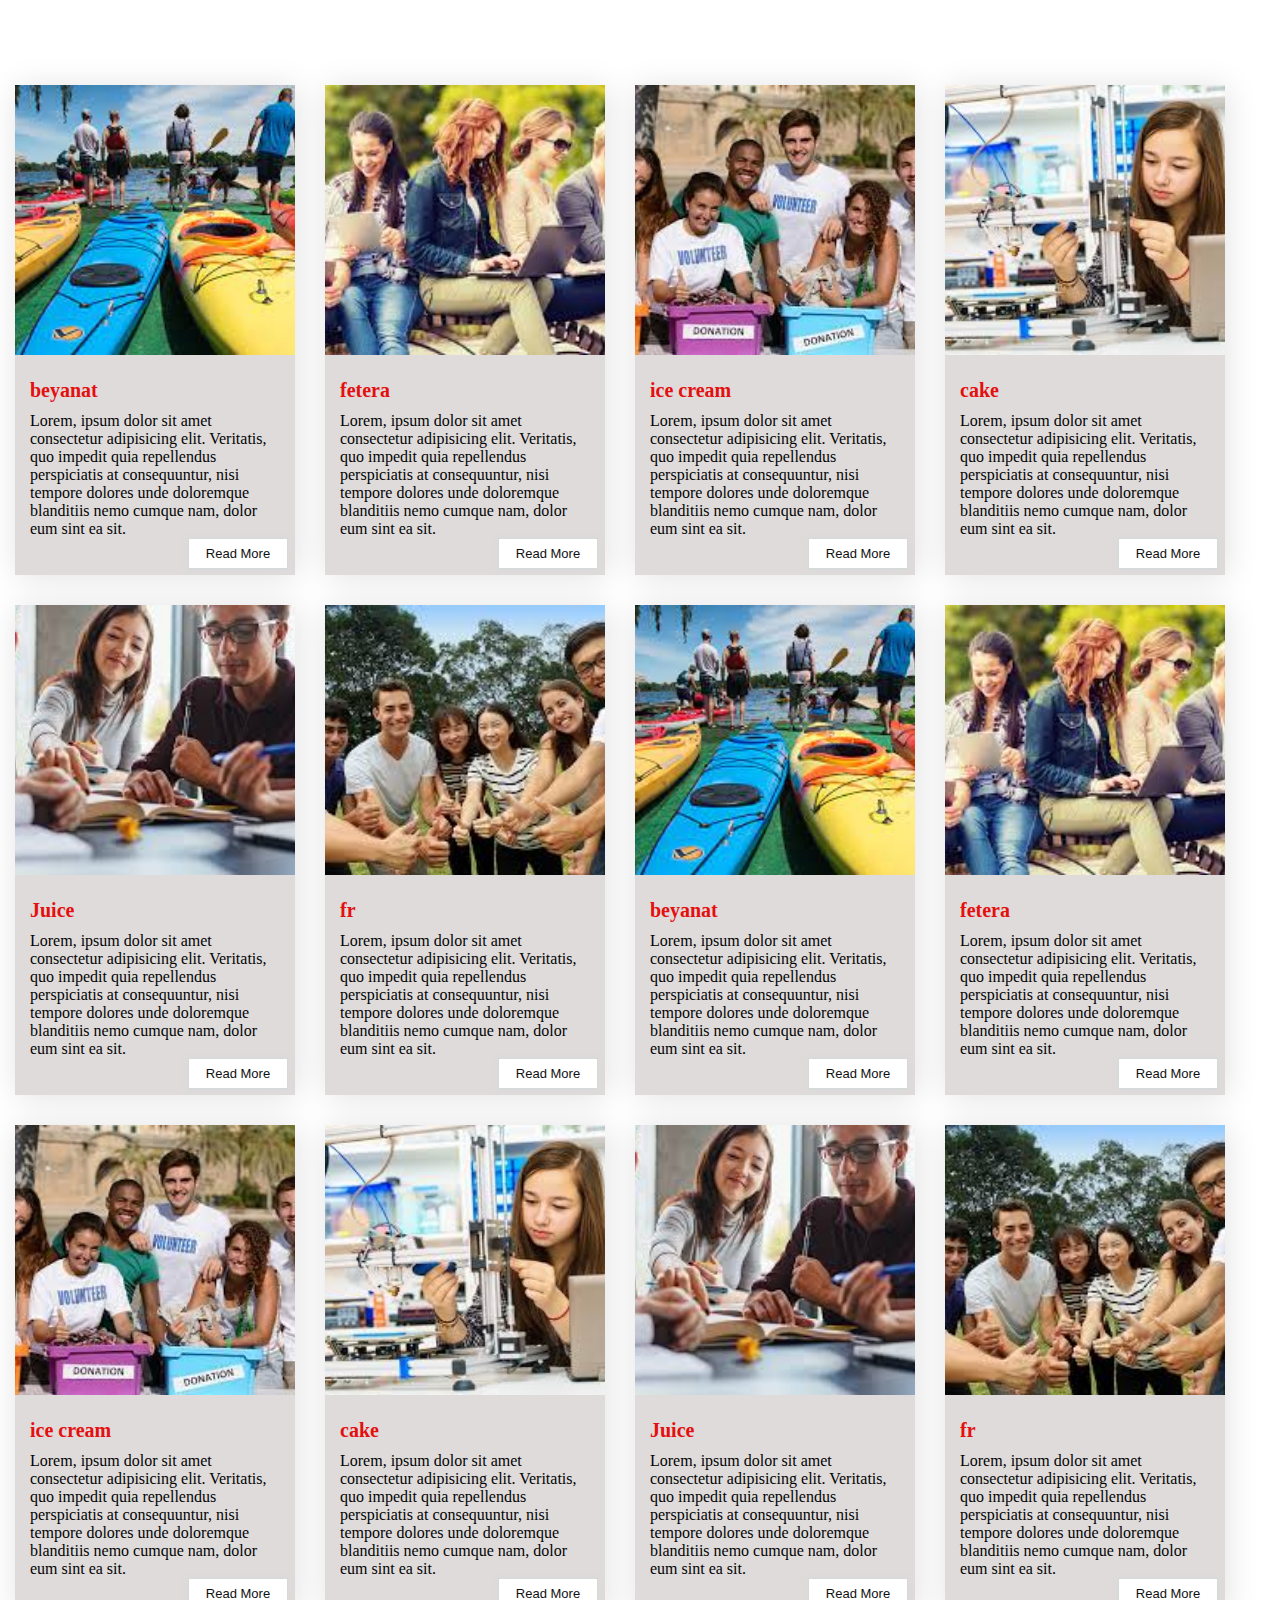
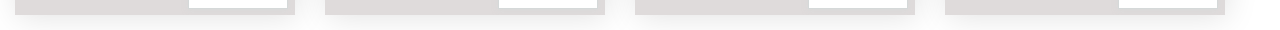
<file: index.html>
<!DOCTYPE html>
<html lang="en">
  <head>
    <meta charset="UTF-8" />
    <meta http-equiv="X-UA-Compatible" content="IE=edge" />
    <meta name="viewport" content="width=device-width, initial-scale=1.0" />
    <title>blog</title>
    <link rel="stylesheet" href="style.css" />
  </head>
  <body>
    <div class="container">
      <div class="box">
        <div class="imgBox">
          <img src="/img/download (1).jfif" />
        </div>
        <div class="details">
          <div class="content">
            <h2>beyanat</h2>
            <p>
              Lorem, ipsum dolor sit amet consectetur adipisicing elit.
              Veritatis, quo impedit quia repellendus perspiciatis at
              consequuntur, nisi tempore dolores unde doloremque blanditiis nemo
              cumque nam, dolor eum sint ea sit.
            </p>
            <button class="btn" role="button">Read More</button>
          </div>
        </div>
      </div>
      <div class="box">
        <div class="imgBox">
          <img src="/img/download (2).jfif" />
        </div>
        <div class="details">
          <div class="content">
            <h2>fetera</h2>
            <p>
              Lorem, ipsum dolor sit amet consectetur adipisicing elit.
              Veritatis, quo impedit quia repellendus perspiciatis at
              consequuntur, nisi tempore dolores unde doloremque blanditiis nemo
              cumque nam, dolor eum sint ea sit.
            </p>
            <button class="btn" role="button">Read More</button>
          </div>
        </div>
      </div>
      <div class="box">
        <div class="imgBox">
          <img src="/img/download.jfif" />
        </div>
        <div class="details">
          <div class="content">
            <h2>ice cream</h2>
            <p>
              Lorem, ipsum dolor sit amet consectetur adipisicing elit.
              Veritatis, quo impedit quia repellendus perspiciatis at
              consequuntur, nisi tempore dolores unde doloremque blanditiis nemo
              cumque nam, dolor eum sint ea sit.
            </p>
            <button class="btn" role="button">Read More</button>
          </div>
        </div>
      </div>
      <div class="box">
        <div class="imgBox">
          <img src="/img/images (1).jfif" />
        </div>
        <div class="details">
          <div class="content">
            <h2>cake</h2>
            <p>
              Lorem, ipsum dolor sit amet consectetur adipisicing elit.
              Veritatis, quo impedit quia repellendus perspiciatis at
              consequuntur, nisi tempore dolores unde doloremque blanditiis nemo
              cumque nam, dolor eum sint ea sit.
            </p>
            <button class="btn" role="button">Read More</button>
          </div>
        </div>
      </div>
      <div class="box">
        <div class="imgBox">
          <img src="/img/images (2).jfif" />
        </div>
        <div class="details">
          <div class="content">
            <h2>Juice</h2>
            <p>
              Lorem, ipsum dolor sit amet consectetur adipisicing elit.
              Veritatis, quo impedit quia repellendus perspiciatis at
              consequuntur, nisi tempore dolores unde doloremque blanditiis nemo
              cumque nam, dolor eum sint ea sit.
            </p>
            <button class="btn" role="button">Read More</button>
          </div>
        </div>
      </div>
      <div class="box">
        <div class="imgBox">
          <img src="/img/images.jfif" />
        </div>
        <div class="details">
          <div class="content">
            <h2>fr</h2>
            <p>
              Lorem, ipsum dolor sit amet consectetur adipisicing elit.
              Veritatis, quo impedit quia repellendus perspiciatis at
              consequuntur, nisi tempore dolores unde doloremque blanditiis nemo
              cumque nam, dolor eum sint ea sit.
            </p>
            <button class="btn" role="button">Read More</button>
          </div>
        </div>
      </div>
      <div class="box">
        <div class="imgBox">
          <img src="/img/download (1).jfif" />
        </div>
        <div class="details">
          <div class="content">
            <h2>beyanat</h2>
            <p>
              Lorem, ipsum dolor sit amet consectetur adipisicing elit.
              Veritatis, quo impedit quia repellendus perspiciatis at
              consequuntur, nisi tempore dolores unde doloremque blanditiis nemo
              cumque nam, dolor eum sint ea sit.
            </p>
            <button class="btn" role="button">Read More</button>
          </div>
        </div>
      </div>
      <div class="box">
        <div class="imgBox">
          <img src="/img/download (2).jfif" />
        </div>
        <div class="details">
          <div class="content">
            <h2>fetera</h2>
            <p>
              Lorem, ipsum dolor sit amet consectetur adipisicing elit.
              Veritatis, quo impedit quia repellendus perspiciatis at
              consequuntur, nisi tempore dolores unde doloremque blanditiis nemo
              cumque nam, dolor eum sint ea sit.
            </p>
            <button class="btn" role="button">Read More</button>
          </div>
        </div>
      </div>
      <div class="box">
        <div class="imgBox">
          <img src="/img/download.jfif" />
        </div>
        <div class="details">
          <div class="content">
            <h2>ice cream</h2>
            <p>
              Lorem, ipsum dolor sit amet consectetur adipisicing elit.
              Veritatis, quo impedit quia repellendus perspiciatis at
              consequuntur, nisi tempore dolores unde doloremque blanditiis nemo
              cumque nam, dolor eum sint ea sit.
            </p>
            <button class="btn" role="button">Read More</button>
          </div>
        </div>
      </div>
      <div class="box">
        <div class="imgBox">
          <img src="/img/images (1).jfif" />
        </div>
        <div class="details">
          <div class="content">
            <h2>cake</h2>
            <p>
              Lorem, ipsum dolor sit amet consectetur adipisicing elit.
              Veritatis, quo impedit quia repellendus perspiciatis at
              consequuntur, nisi tempore dolores unde doloremque blanditiis nemo
              cumque nam, dolor eum sint ea sit.
            </p>
            <button class="btn" role="button">Read More</button>
          </div>
        </div>
      </div>
      <div class="box">
        <div class="imgBox">
          <img src="/img/images (2).jfif" />
        </div>
        <div class="details">
          <div class="content">
            <h2>Juice</h2>
            <p>
              Lorem, ipsum dolor sit amet consectetur adipisicing elit.
              Veritatis, quo impedit quia repellendus perspiciatis at
              consequuntur, nisi tempore dolores unde doloremque blanditiis nemo
              cumque nam, dolor eum sint ea sit.
            </p>
            <button class="btn" role="button">Read More</button>
          </div>
        </div>
      </div>
      <div class="box">
        <div class="imgBox">
          <img src="/img/images.jfif" />
        </div>
        <div class="details">
          <div class="content">
            <h2>fr</h2>
            <p>
              Lorem, ipsum dolor sit amet consectetur adipisicing elit.
              Veritatis, quo impedit quia repellendus perspiciatis at
              consequuntur, nisi tempore dolores unde doloremque blanditiis nemo
              cumque nam, dolor eum sint ea sit.
            </p>
            <button class="btn" role="button">Read More</button>
          </div>
        </div>
      </div>
    </div>
  </body>
</html>
</file>
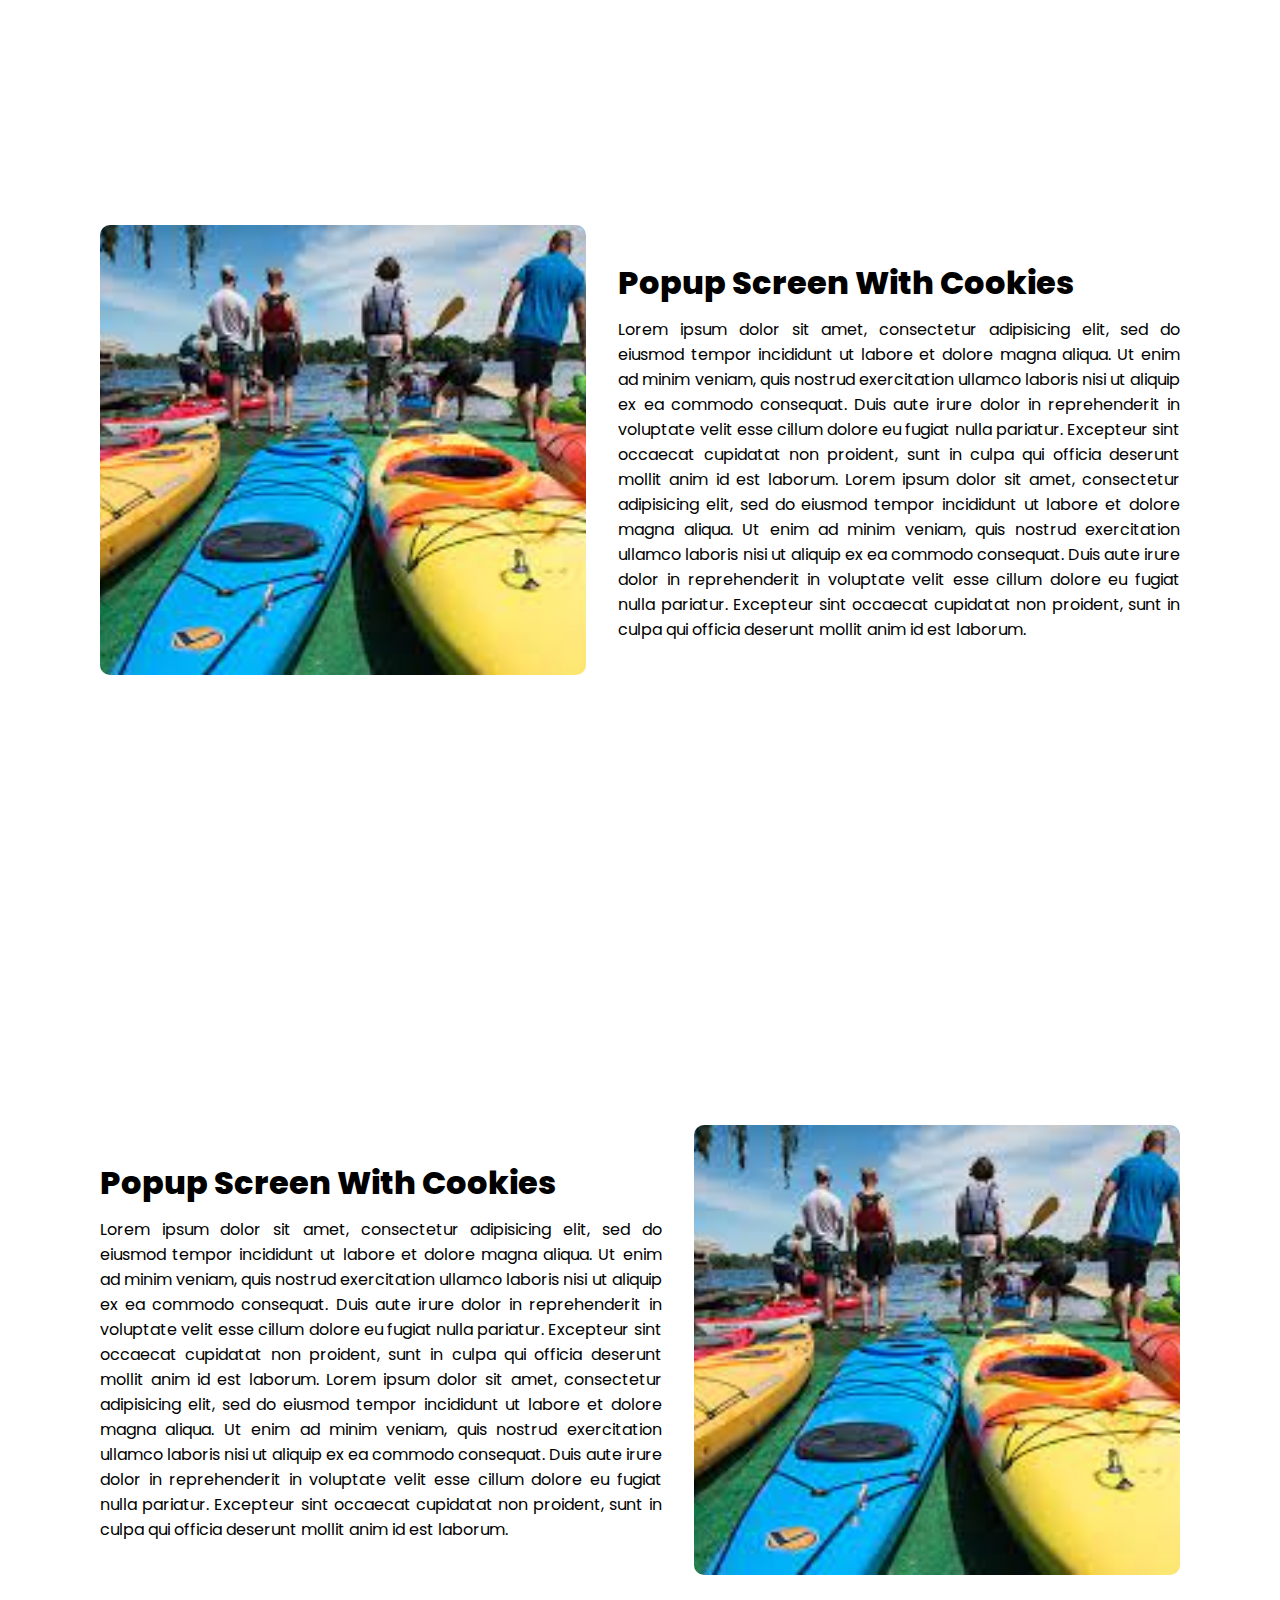
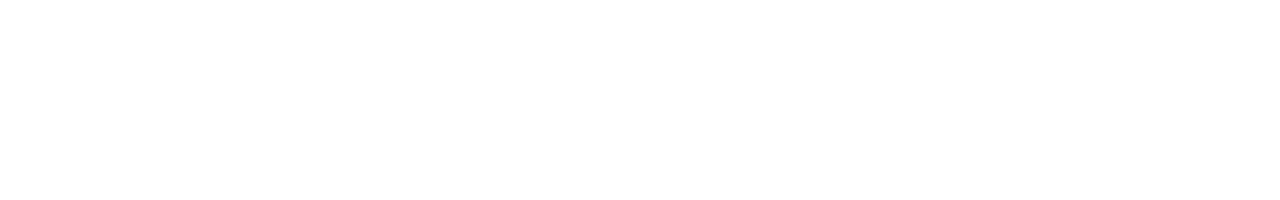
<file: blogfor.html>
<!DOCTYPE html>
<html lang="en">
<head>
    <meta charset="UTF-8">
    <meta http-equiv="X-UA-Compatible" content="IE=edge">
    <meta name="viewport" content="width=device-width, initial-scale=1.0">
    <title>blog</title>
    <link rel="stylesheet" href="blogfor.css">
</head>
<body>
    
      <section class="home">
        <div class="image">
          <img src="img/download (1).jfif" alt="">
        </div>
        <div class="info">
          <h2>Popup Screen With Cookies</h2>
          <p>Lorem ipsum dolor sit amet, consectetur adipisicing elit, sed do eiusmod tempor incididunt ut labore et dolore magna aliqua. Ut enim ad minim veniam, quis nostrud exercitation ullamco laboris nisi ut aliquip ex ea commodo consequat. Duis aute irure dolor in reprehenderit in voluptate velit esse cillum dolore eu fugiat nulla pariatur. Excepteur sint occaecat cupidatat non proident, sunt in culpa qui officia deserunt mollit anim id est laborum. Lorem ipsum dolor sit amet, consectetur adipisicing elit, sed do eiusmod tempor incididunt ut labore et dolore magna aliqua. Ut enim ad minim veniam, quis nostrud exercitation ullamco laboris nisi ut aliquip ex ea commodo consequat. Duis aute irure dolor in reprehenderit in voluptate velit esse cillum dolore eu fugiat nulla pariatur. Excepteur sint occaecat cupidatat non proident, sunt in culpa qui officia deserunt mollit anim id est laborum.</p>
        </div>

       
      </section>
      <section class="home1">
        <div class="info">
            <h2>Popup Screen With Cookies</h2>
            <p>Lorem ipsum dolor sit amet, consectetur adipisicing elit, sed do eiusmod tempor incididunt ut labore et dolore magna aliqua. Ut enim ad minim veniam, quis nostrud exercitation ullamco laboris nisi ut aliquip ex ea commodo consequat. Duis aute irure dolor in reprehenderit in voluptate velit esse cillum dolore eu fugiat nulla pariatur. Excepteur sint occaecat cupidatat non proident, sunt in culpa qui officia deserunt mollit anim id est laborum. Lorem ipsum dolor sit amet, consectetur adipisicing elit, sed do eiusmod tempor incididunt ut labore et dolore magna aliqua. Ut enim ad minim veniam, quis nostrud exercitation ullamco laboris nisi ut aliquip ex ea commodo consequat. Duis aute irure dolor in reprehenderit in voluptate velit esse cillum dolore eu fugiat nulla pariatur. Excepteur sint occaecat cupidatat non proident, sunt in culpa qui officia deserunt mollit anim id est laborum.</p>
          </div>
          <div class="image">
            <img src="img/download (1).jfif" alt="">
          </div>
      </section>
    </body>
</html>
</file>
<file: style.css>
:root {
    --active-color: #ffee93;
    --link-text-color: #f1faee;
    --menu-background-color: #1d3557;
    --active-background-color: #132238;
  }
  body {
    margin: 0;
    padding: 0;
    background: #ffffff;
  }
  .container {
    width: 1280px;
    margin: 70px auto 0;
    display: flex;
    flex-direction: row;
    flex-wrap: wrap;
  }
  .container .box {
    position: relative;
    width: 280px;
    box-shadow: 2px 2px 30px rgba(0, 0, 0, 0.116);
    overflow: hidden;
    height: 490px;
    background: #dbd6d6e1;
    margin: 15px;
    box-sizing: border-box;
    display: inline-block;
  }
  .container .box .imgBox {
    position: relative;
    overflow: hidden;
  }
  .container .box .imgBox img {
    max-width: 100%;
    height: 270px;
  
    transition: transform 2s;
          object-fit: cover;
          box-sizing:border-box;	
  }
  .container .box:hover .imgBox img {
    transform: scale(1.2);
  }
  
  .container .box .details .content {
    position: absolute;
    top: 57%;
  
    text-align: bottom;
    padding: 15px;
    color: rgb(3, 3, 3);
  }
  .container .box .details .content h2 {
    margin: 0;
    padding: 0;
    font-size: 20px;
    color: rgb(228, 15, 15);
  }
  .container .box .details .content p {
    margin: 10px 0 0;
    padding:0;
  }
  .btn {
    background-color: #fff;
    border: 1px solid #d5d9d9;
    /* border-radius: 8px; */
    box-shadow: rgba(213, 217, 217, .5) 0 2px 5px 0;
    box-sizing: border-box;
    color: #0f1111;
    cursor: pointer;
    display: inline-block;  
    font-family: "Amazon Ember",sans-serif;
    font-size: 13px;
    line-height: 29px;
    padding: 0 10px 0 10px;
    position: relative;
    text-align: center;
    text-decoration: none;
    user-select: none;
    -webkit-user-select: none;
    touch-action: manipulation;
    vertical-align: middle;
    width: 100px;
    margin-left: 158px;
  }
  
  .btn:hover {
    background-color: #f7fafa;
  }
  
  .btn:focus {
    border-color: #38c401;
    box-shadow: rgba(213, 217, 217, .5) 0 2px 5px 0;
    outline: 0;
  }
</file>
<file: blogfor.css>
@import url('https://fonts.googleapis.com/css2?family=Poppins:wght@100;200;300;400;500;600;700;800;900&display=swap');

*{
  margin: 0;
  padding: 0;
  box-sizing: border-box;
  font-family: "Poppins", sans-serif;
}

body{
  min-height: 100vh;
}


section{
  padding: 50px 100px;
}

.home{
  position: relative;
  width: 100%;
  min-height: 100vh;
  display: flex;
  justify-content: space-between;
  align-items: center;
}

.image{
  position: relative;
  width: 45%;
  min-height: 450px;
}

.image img{
  position: absolute;
  width: 100%;
  height: 100%;
  object-fit: cover;
  border-radius: 10px;
}

.info{
  position: relative;
  width: 52%;
}

.info h2{
  font-size: 2em;
  font-weight: 800;
}

.info p{
  font-size: 1em;
  text-align: justify;
  margin-top: 10px;
}
.other p{
    font-size: 1em;
    text-align: justify;
    margin-top: 10px;
  }
  
  .home1{
    position: relative;
    width: 100%;
    min-height: 100vh;
    display: flex;
    justify-content: space-between;
    align-items: center;
  }

@media (max-width: 990px){
  section{
    padding: 50px 30px;
  }

  .home{
    display: block;
  }
  .home1{
      display: block;
  }

  .image{
    width: 100%;
  }

  .info{
    width: 100%;
    margin-top: 15px;
  }
}
</file>
